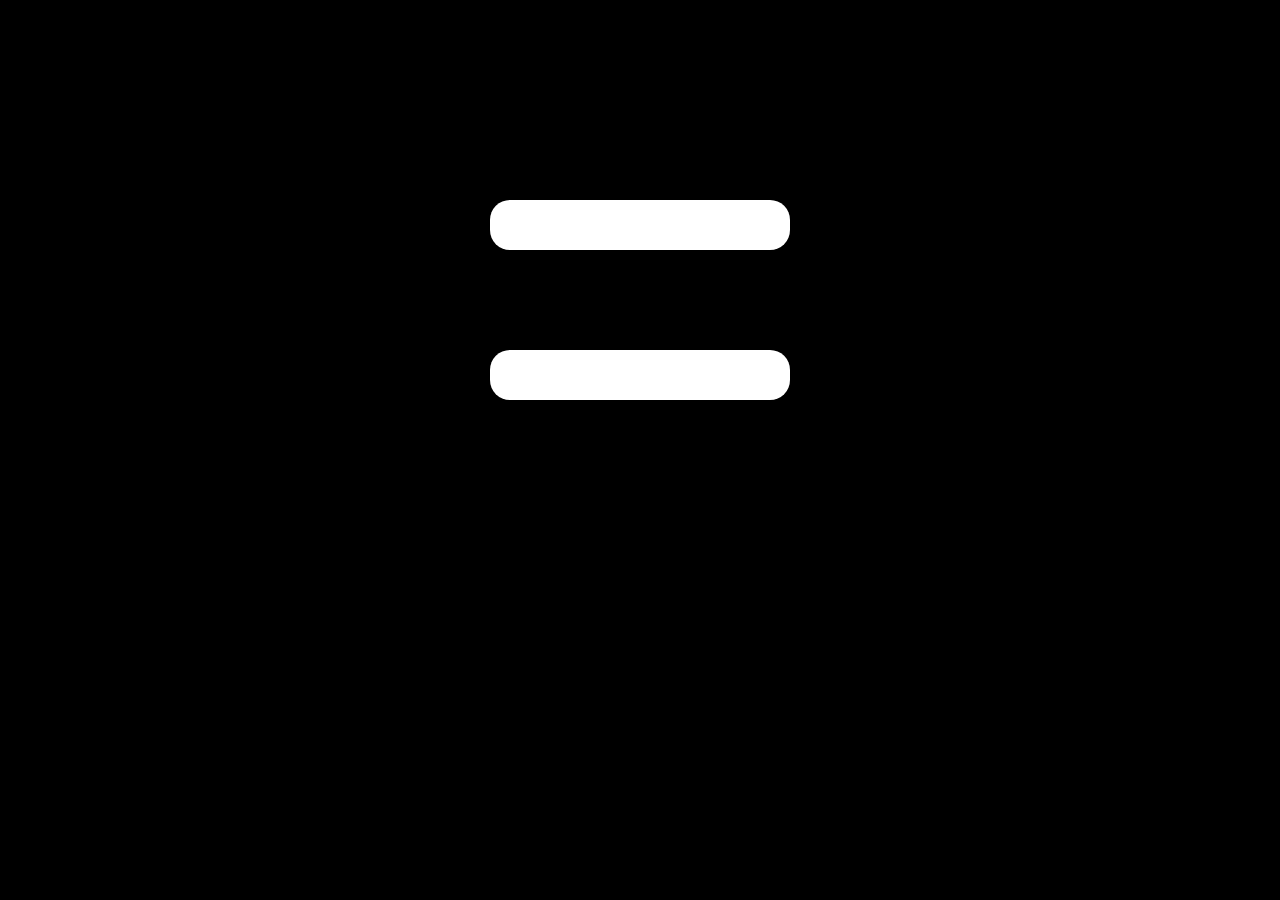
<file: Module E/media-files/media-files/03/index.html>
<!DOCTYPE html>
<html lang="en">
<head>
    <meta charset="UTF-8">
    <meta name="viewport" content="width=device-width, initial-scale=1.0">
    <link rel="stylesheet" href="style.css">
    <title>03 TASK</title>
</head>
<body>
    <div class="vse_rabota">
        <div class="pervii">
            <div class="krug"></div>
        </div>
        <div class="vtoroi"></div>
    </div>
</body>
</html>
</file>
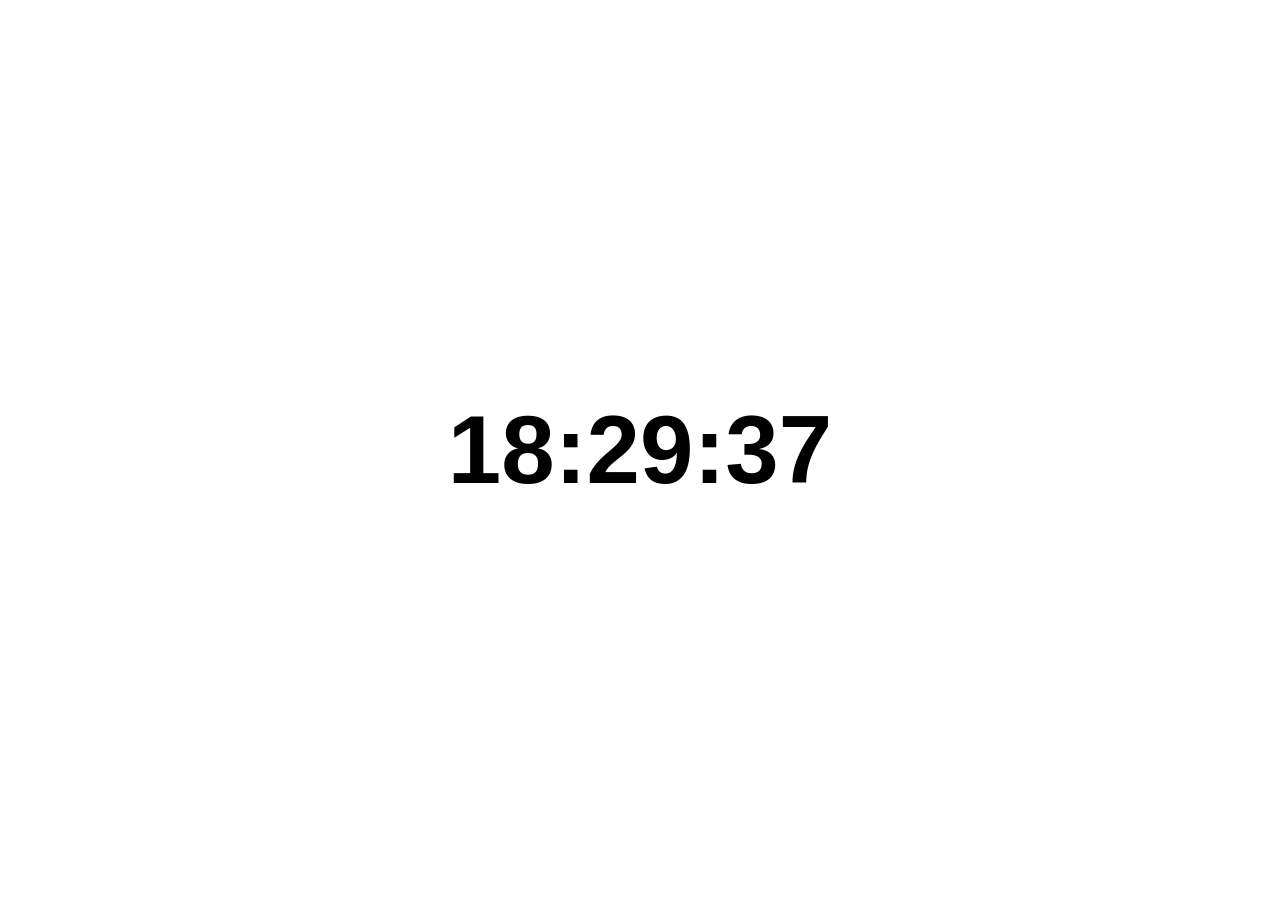
<file: Module E/media-files/media-files/05/index.html>
<!doctype html>
<html lang="en">
  <head>
    <meta charset="UTF-8" />
    <meta name="viewport" content="width=device-width, initial-scale=1.0" />
    <title>Digital Clock</title>

    <style>
      *,
      *::before,
      *::after {
        box-sizing: border-box;
        padding: 0;
        margin: 0;
      }
      body {
        display: flex;
        align-items: center;
        justify-content: center;
        min-height: 100vh;
      }
      #time {
        font-family: Arial, Helvetica, sans-serif;
        font-size: 6rem;
        font-weight: 700;
      }
    </style>
  </head>
  <body>
    <div id="time">12:12:12</div>

    <script>
      const time = document.getElementById("time");

      // Your code here
      function updateClock() {
        const now = new Date();
        const hours = String(now.getHours()).padStart(2, "0");
        const minutes = String(now.getMinutes()).padStart(2, "0");
        const seconds = String(now.getSeconds()).padStart(2, "0");
        time.textContent = `${hours}:${minutes}:${seconds}`;
      }
      updateClock();

      setInterval(updateClock, 1000);
    </script>
  </body>
</html>
</file>
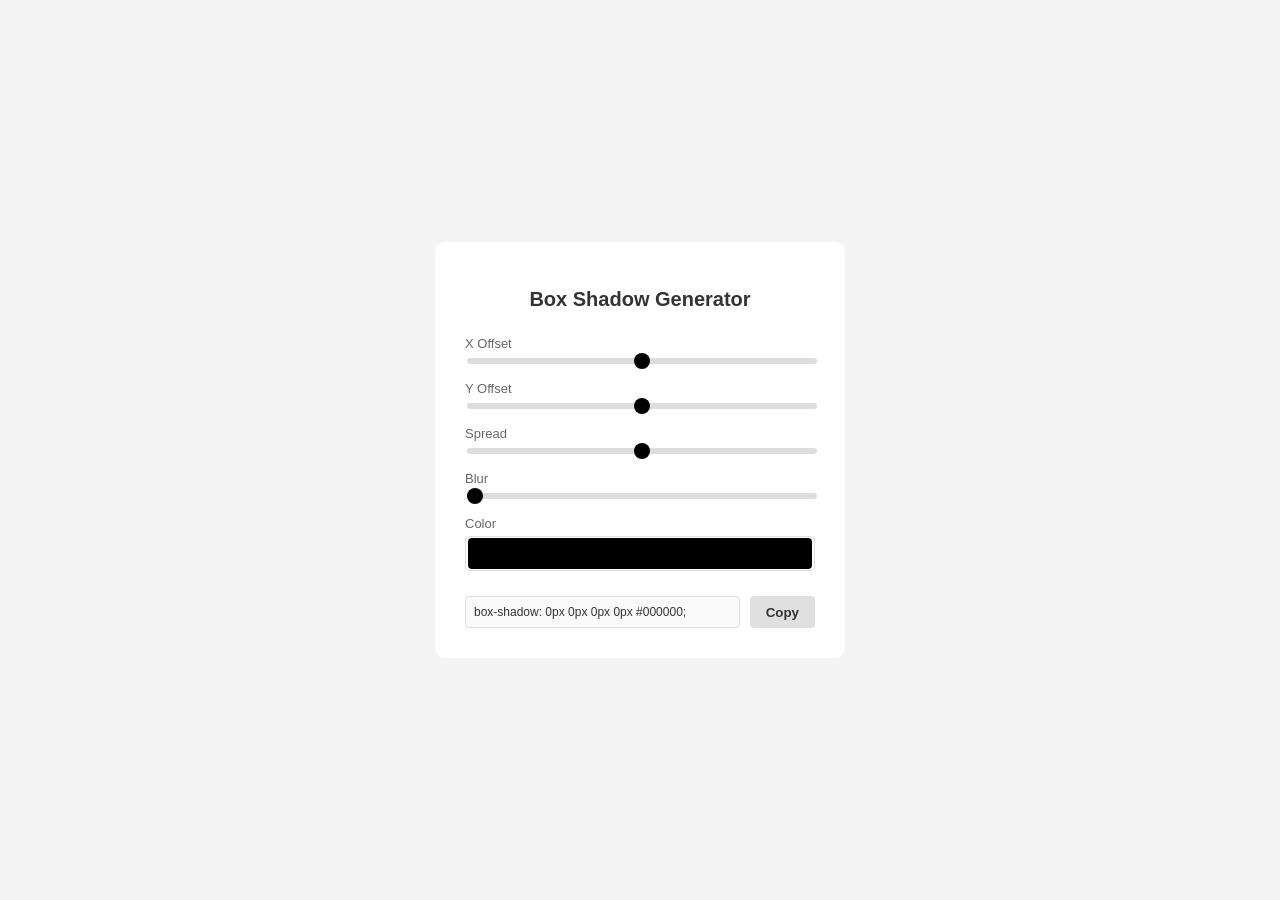
<file: Module E/media-files/media-files/08/index.html>
<!DOCTYPE html>
<html lang="ru">
<head>
    <meta charset="UTF-8">
    <meta name="viewport" content="width=device-width, initial-scale=1.0">
    <title>Box Shadow Generator</title>
    <link rel="stylesheet" href="style.css">
</head>
<body>

    <div class="generator-container" id="generatorBox">
        <h2>Box Shadow Generator</h2>

        <div class="control-group">
            <label for="xOffset">X Offset</label>
            <input type="range" id="xOffset" min="-50" max="50" value="0">
        </div>

        <div class="control-group">
            <label for="yOffset">Y Offset</label>
            <input type="range" id="yOffset" min="-50" max="50" value="0">
        </div>

        <div class="control-group">
            <label for="spread">Spread</label>
            <input type="range" id="spread" min="-50" max="50" value="0">
        </div>

        <div class="control-group">
            <label for="blur">Blur</label>
            <input type="range" id="blur" min="0" max="100" value="0">
        </div>

        <div class="control-group">
            <label for="shadowColor">Color</label>
            <input type="color" id="shadowColor" value="#000000">
        </div>

        <div class="result-section">
            <input type="text" id="codeOutput" readonly>
            <button id="copyBtn">Copy</button>
        </div>
    </div>

    <script src="script.js"></script>
</body>
</html>
</file>
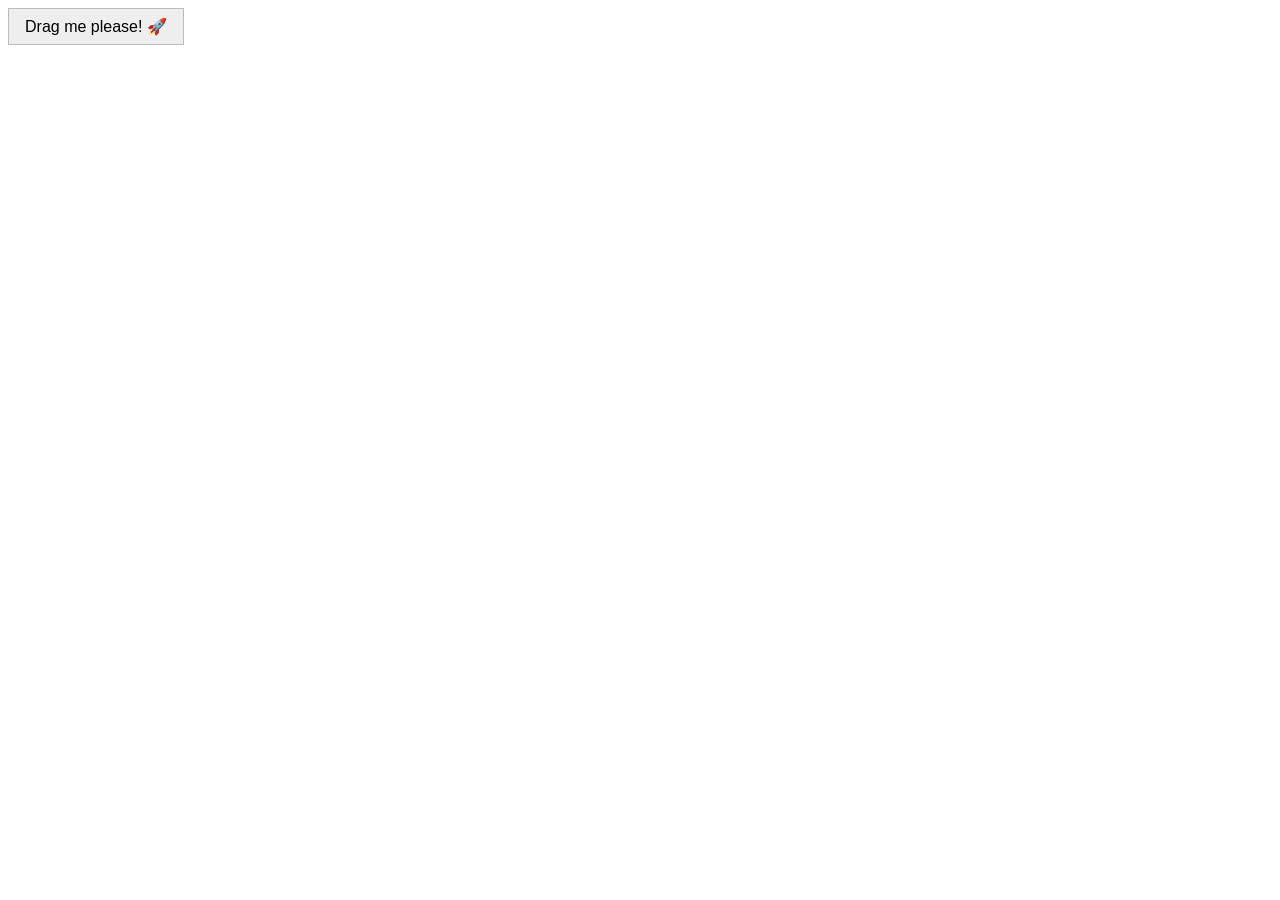
<file: Module E/media-files/media-files/09/index.html>
<!DOCTYPE html>
<html lang="en">
  <head>
    <meta charset="UTF-8" />
    <meta name="viewport" content="width=device-width, initial-scale=1.0" />
    <title>Draggable</title>
    <style>
      #draggable {
        font-family: Arial, Helvetica, sans-serif;
        background-color: #eee;
        border: 1px solid #bbb;
        padding: 0.5rem 1rem;
        cursor: move;
        user-select: none;

        position: absolute;
      }
    </style>
  </head>
  <body>
    <div id="draggable">Drag me please! 🚀</div>

    <script>
      const draggable = document.getElementById("draggable");

      // Your code here
      let isDragging = false;
      let offsetX, offsetY;

      // При нажатии мышкой на элемент
      draggable.addEventListener("mousedown", (e) => {
        isDragging = true;
        
        offsetX = e.clientX - draggable.offsetLeft;
        offsetY = e.clientY - draggable.offsetTop;
        
        e.preventDefault();
      });

      document.addEventListener("mousemove", (e) => {
        if (!isDragging) return;

        const x = e.clientX - offsetX;
        const y = e.clientY - offsetY;

        draggable.style.left = `${x}px`;
        draggable.style.top = `${y}px`;
      });

      document.addEventListener("mouseup", () => {
        isDragging = false;
      });
    </script>
  </body>
</html>
</file>
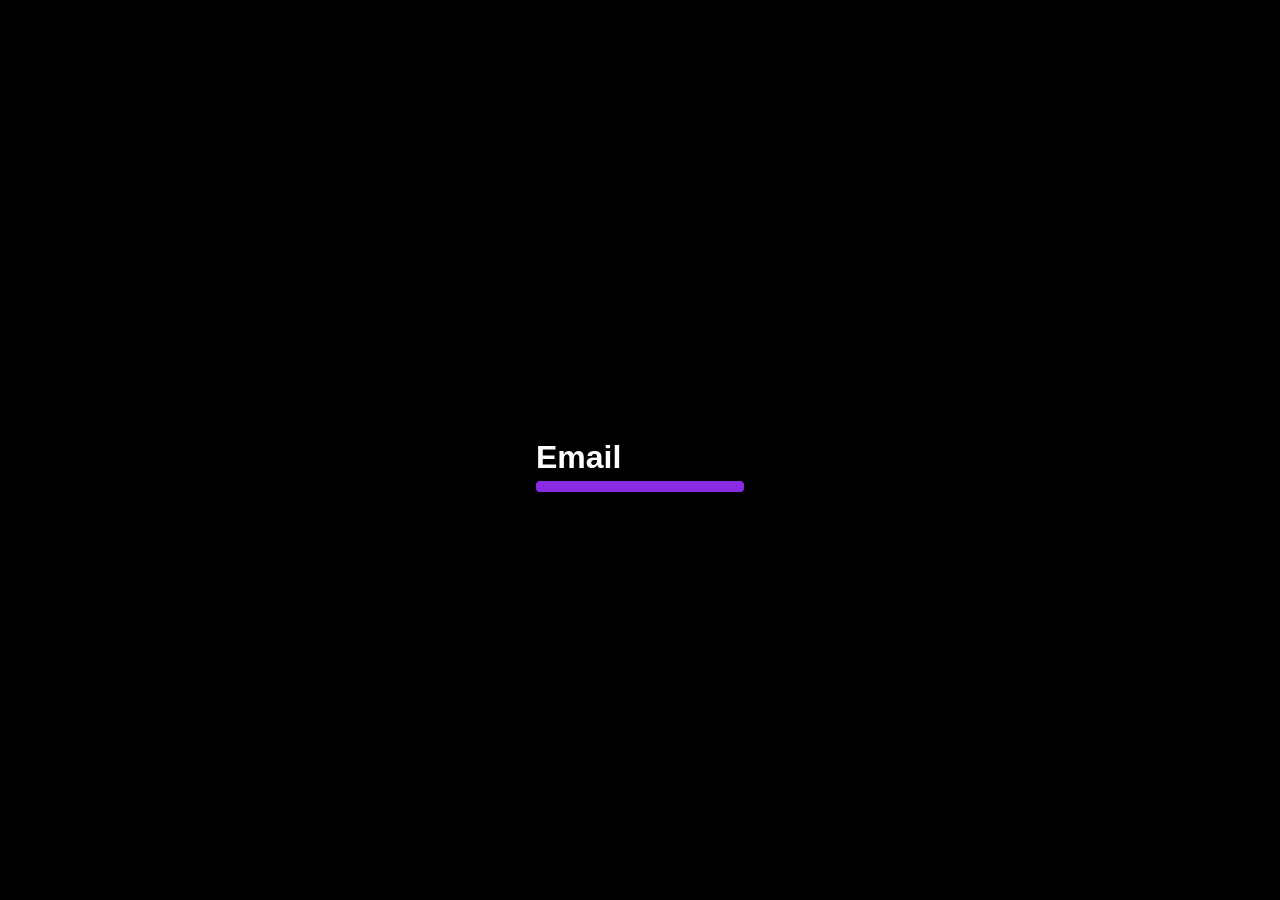
<file: Module E/media-files/media-files/10/index.html>
<!DOCTYPE html>
<html lang="en">
<head>
    <meta charset="UTF-8">
    <meta name="viewport" content="width=device-width, initial-scale=1.0">
    <link rel="stylesheet" href="style.css">
    <title>10</title>
</head>
<body>
    <div class="input">
        <h1>Email</h1>
        <input type="text">
    </div>
</body>
</html>
</file>
<file: Module E/media-files/media-files/03/style.css>
body {
  background-color: black;
}
.vse_rabota {
  display: flex;
  flex-direction: column;
  justify-content: space-between;
  gap: 100px;
  align-items: center;
  margin-top: 200px;
}
.pervii {
  width: 300px;
  height: 50px;
  background-color: white;
  border-radius: 20px;
}
.vtoroi {
  width: 300px;
  height: 50px;
  background-color: white;
  border-radius: 20px;
}
.krug{
    width: 50px;
    height: 50px;
    background-color: white;
    border-radius: 50%;
    margin-left: 130px;
    animation: fall-and-rise 3s ease-in-out infinite;
}
@keyframes fall-and-rise {
    0%{
        transform: translateY(0);
    }

        100%{
        transform: translateY(150px);
    }
}
</file>
<file: Module E/media-files/media-files/08/style.css>
body {
    margin: 0;
    padding: 0;
    height: 100vh;
    display: flex;
    justify-content: center;
    align-items: center;
    background-color: #f4f4f4;
    font-family: Arial, sans-serif;
}

.generator-container {
    background: #ffffff;
    padding: 30px;
    border-radius: 10px;
    width: 350px;
    box-shadow: 0px 0px 0px 0px rgba(0, 0, 0, 1); /* Начальная тень управляемая JS */
    transition: box-shadow 0.1s ease;
}

h2 {
    text-align: center;
    margin-bottom: 25px;
    font-size: 20px;
    color: #333;
}

.control-group {
    margin-bottom: 15px;
    display: flex;
    flex-direction: column;
}

.control-group label {
    font-size: 13px;
    color: #666;
    margin-bottom: 5px;
}

/* Стили для ползунков и инпута цвета */
input[type="range"] {
    appearance: none;
    width: 100%;
    height: 6px;
    background: #ddd;
    border-radius: 3px;
    outline: none;
}

/* Ползунок (thumb) для разных браузеров, чтобы цвет менялся динамически */
input[type="range"]::-webkit-slider-thumb {
    appearance: none;
    width: 16px;
    height: 16px;
    border-radius: 50%;
    background: var(--thumb-color, #000000);
    cursor: pointer;
}

input[type="range"]::-moz-range-thumb {
    width: 16px;
    height: 16px;
    border-radius: 50%;
    background: var(--thumb-color, #000000);
    cursor: pointer;
    border: none;
}

input[type="color"] {
    appearance: none;
    width: 100%;
    height: 35px;
    border: 1px solid #ddd;
    border-radius: 4px;
    background: none;
    cursor: pointer;
}

input[type="color"]::-webkit-color-swatch-wrapper {
    padding: 0;
}

input[type="color"]::-webkit-color-swatch {
    border: none;
    border-radius: 4px;
}

.result-section {
    display: flex;
    gap: 10px;
    margin-top: 25px;
}

.result-section input[type="text"] {
    flex: 1;
    padding: 8px;
    font-size: 12px;
    border: 1px solid #ddd;
    border-radius: 4px;
    background: #fafafa;
    color: #333;
    outline: none;
}

.result-section button {
    padding: 8px 16px;
    background-color: #e0e0e0;
    border: none;
    border-radius: 4px;
    cursor: pointer;
    font-weight: bold;
    color: #333;
    transition: background 0.2s;
}

.result-section button:hover {
    background-color: #d0d0d0;
}
</file>
<file: Module E/media-files/media-files/10/style.css>
body {
  background-color: black;
  height: 100vh;
  margin: 0;
  display: flex;
  justify-content: center;
  align-items: center;
}

.input {
  flex-direction: column;
  display: flex;
  align-items: flex-start;
}

h1 {
  color: white;
  font-family: "Franklin Gothic Medium", "Arial Narrow", Arial, sans-serif;
  position: relative;
  top: 10px;
  margin-bottom: 15px;
}

input {
  width: 200px;
  height: 5px;
  background-color: blueviolet;
  border: 2px solid blueviolet;
  border-radius: 4px;
  outline: none;
  transition: all 0.3s ease-in-out;
}

input:hover,
input:focus {
  height: 35px; 
  background-color: #830cf3; 
  color: white;
  padding: 0 10px;
}
</file>
